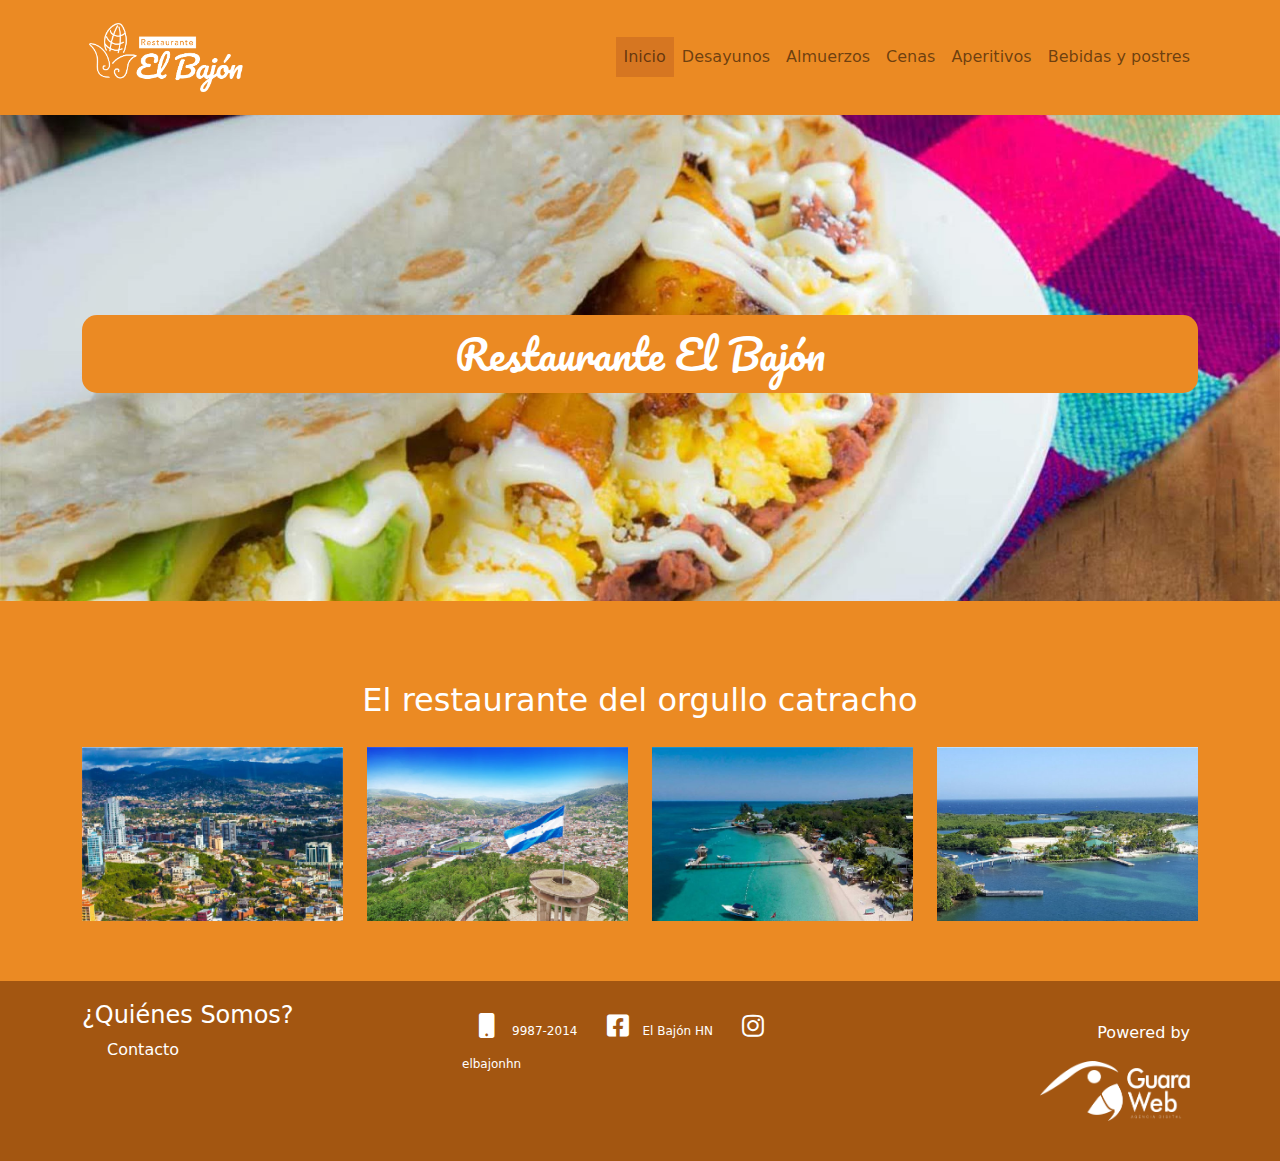
<file: index.html>
<!doctype html>
<html>
<head>
<meta charset="utf-8">
<meta name="viewport" content="width=device-width, initial-scale=1.0">
<title>El Bajón - Inicio</title>
<link href="img/elbajon_favicon-05.png" rel="shortcut icon">
<link href="css/style.css" rel="stylesheet">
<link href="css/bootstrap.min.css" rel="stylesheet">
<link href="css/jquery.fancybox.min.css" rel="stylesheet">
<link href="https://cdnjs.cloudflare.com/ajax/libs/font-awesome/5.15.2/css/all.min.css" rel="stylesheet">
</head>

<body>
	<header>
		
		<div class="container">
			
			<nav class="navbar navbar-expand-lg navbar-light bg-transparent">
				
			  <a class="navbar-brand" href="index.html"><img src="img/logo_elbajon.png" alt="Logo El Bajón" class="img-fluid"></a>
				
			  <button class="navbar-toggler" type="button" data-bs-toggle="collapse" data-bs-target="#navbar" aria-controls="navbar" aria-expanded="false" aria-label="Toggle navigation">
				<span class="navbar-toggler-icon"></span>
			  </button>

			  <div class="collapse navbar-collapse" id="navbar">
				<ul class="navbar-nav ms-auto">
				  <li class="nav-item active">
					<a class="nav-link" href="index.html">Inicio</a>
				  </li>
				  <li class="nav-item">
					<a class="nav-link" href="desayunos.html">Desayunos</a>
				  </li>
				  <li class="nav-item">  
					<a class="nav-link" href="almuerzos.html">Almuerzos</a>
				  </li>
					<li class="nav-item">
					<a class="nav-link" href="cenas.html">Cenas</a>
					</li>
					<li class="nav-item">
					<a class="nav-link" href="aperitivos.html">Aperitivos</a>
				  </li>
					<li class="nav-item">
					<a class="nav-link" href="bebidasypostres.html">Bebidas y postres</a>
				  </li>
				  
				</ul>

			  </div>
			</nav>
			
		</div>
	</header>

	<section id="hero">
		<div class="container">	
			<article>
				<h1 class="titulo">Restaurante El Bajón</h1>
			</article>
		</div>
	</section>
	
	<section id="honduras">
		<div class="container">
		<div class="row">
			<h2>El restaurante del orgullo catracho</h2>
			<article class="col-lg-3 col-sm-3 col-12">
				<a data-fancybox="galeria" href="img/imagen1-02.jpg"><img src="img/imagen1-02.jpg" alt="Foto Honduras1" class="img-fluid" width="300px"></a>
			</article>
			
			<article class="col-lg-3 col-sm-3 col-12">
				<a data-fancybox="galeria" href="img/imagen2-02.jpg"><img src="img/imagen2-02.jpg" alt="Foto Honduras2" class="img-fluid" width="300px"></a>
			</article>
	
			<article class="col-lg-3 col-sm-3 col-12">
				<a data-fancybox="galeria" href="img/imagen3-02.jpg"><img src="img/imagen3-02.jpg" alt="Foto Honduras3" class="img-fluid" width="300px"></a>
			</article>
	
			<article class="col-lg-3 col-sm-3 col-12">
				<a data-fancybox="galeria" href="img/imagen4-02.jpg"><img src="img/imagen4-02.jpg" alt="Foto Honduras4" class="img-fluid" width="300px"></a>
			</article>
			
		</div>
		</div>
	</section>
	
	<footer>
		<div class="container">
		<div class="row">
			<article class="col-lg-4 col-sm-4 col-12">
				<h4>¿Quiénes Somos?</h4>
				<ul class="list-unstyled">
      				<li><a href="contacto.html">Contacto</a></li>
    			</ul>
			</article>
			
			<article class="col-lg-4 col-sm-4 col-12" id="redes">
				<ul class="list-icon list-unstyled">
					<li><i class="fas fa-mobile"></i>9987-2014</li>
					<li><i class="fab fa-facebook-square"></i>El Bajón HN</li>
					<li><i class="fab fa-instagram"></i>elbajonhn</li>
				</ul>
			</article>
			
			<article class="col-lg-4 col-sm-4 col-12" id="guaraweb">
				<p>Powered by</p>
				<img src="img/guara.png" alt="Logo Guaraweb" class="img-fluid" width="150px">
			</article>
		</div>
		</div>
	</footer>
	
	
	<script src="js/jquery.min.js"></script>
	<script src="js/bootstrap.min.js"></script>
	<script src="js/jquery.fancybox.min.js"></script>
	
</body>
</html>
</file>
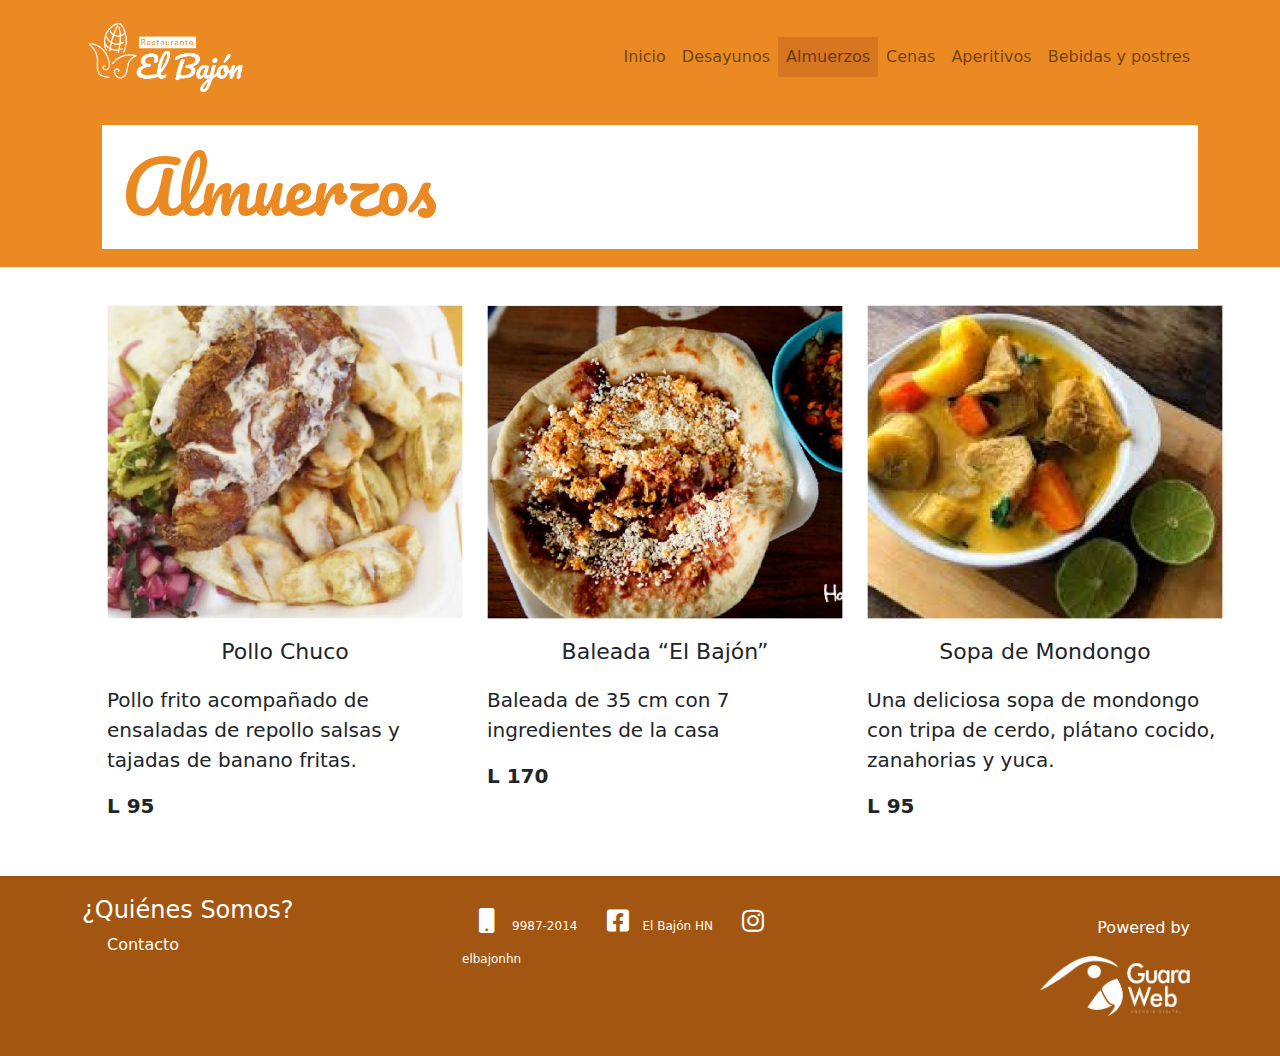
<file: almuerzos.html>
<!doctype html>
<html>
<head>
<meta charset="utf-8">
<meta name="viewport" content="width=device-width, initial-scale=1.0">
<title>El Bajón - Almuerzos</title>
<link href="img/elbajon_favicon-05.png" rel="shortcut icon">
<link href="css/style.css" rel="stylesheet">
<link href="css/bootstrap.min.css" rel="stylesheet">
<link href="css/jquery.fancybox.min.css" rel="stylesheet">
<link href="https://cdnjs.cloudflare.com/ajax/libs/font-awesome/5.15.2/css/all.min.css" rel="stylesheet">
</head>

<body>
	
	<header>
		
		<div class="container">
			
			<nav class="navbar navbar-expand-lg navbar-light bg-transparent">
				
			  <a class="navbar-brand" href="index.html"><img src="img/logo_elbajon.png" alt="Logo El Bajón" class="img-fluid"></a>
				
			  <button class="navbar-toggler" type="button" data-bs-toggle="collapse" data-bs-target="#navbar" aria-controls="navbar" aria-expanded="false" aria-label="Toggle navigation">
				<span class="navbar-toggler-icon"></span>
			  </button>

			  <div class="collapse navbar-collapse" id="navbar">
				<ul class="navbar-nav ms-auto">
				  <li class="nav-item">
					<a class="nav-link" href="index.html">Inicio</a>
				  </li>
				  <li class="nav-item">
					<a class="nav-link" href="desayunos.html">Desayunos</a>
				  </li>
				  <li class="nav-item active">  
					<a class="nav-link" href="almuerzos.html">Almuerzos</a>
				  </li>
					<li class="nav-item">
					<a class="nav-link" href="cenas.html">Cenas</a>
					</li>
					<li class="nav-item">
					<a class="nav-link" href="aperitivos.html">Aperitivos</a>
				  </li>
					<li class="nav-item">
					<a class="nav-link" href="bebidasypostres.html">Bebidas y postres</a>
				  </li>
				  
				</ul>

			  </div>
			</nav>
			
		</div>
	</header>
	
	<section id="titulo-menu">
		<div class="container">
			<h1 class="titulo-naranja">Almuerzos</h1>
		</div>
	</section>
	
	<section id="platillos">
		<div class="container">
			<div class="row">
				<article class="col-lg-4 col-sm-12 col-12">
					<a data-fancybox="galeria" href="img/3.jpg"><img src="img/3.jpg" alt="pollo chuco" class="img-fluid"></a>
					<h3 class="etiqueta-platillo">Pollo Chuco</h3>
					<p>Pollo frito acompañado de ensaladas de repollo salsas y tajadas de banano fritas.</p>
					<p><span>L 95</span></p>
				</article>
				
				<article class="col-lg-4 col-sm-12 col-12">
					<a data-fancybox="galeria" href="img/2.jpg"><img src="img/2.jpg" alt="baleada el bajón" class="img-fluid"></a>
					<h3 class="etiqueta-platillo">Baleada “El Bajón”</h3>
					<p>Baleada de 35 cm con 7 ingredientes de la casa</p>
					<p><span>L 170</span></p>
				</article>
				
				<article class="col-lg-4 col-sm-12 col-12">
					<a data-fancybox="galeria" href="img/1.jpg"><img src="img/1.jpg" alt="sopa de mondongo" class="img-fluid"></a>
					<h3 class="etiqueta-platillo">Sopa de Mondongo</h3>
					<p>Una deliciosa sopa de mondongo con tripa de cerdo, plátano cocido, zanahorias y yuca.</p>
					<p><span>L 95</span></p>
				</article>
			</div>
		</div>
	</section>
	
	
	<footer>
		<div class="container">
		<div class="row">
			<article class="col-lg-4 col-sm-4 col-12">
				<h4>¿Quiénes Somos?</h4>
				<ul class="list-unstyled">
      				<li><a href="contacto.html">Contacto</a></li>
    			</ul>
			</article>
			
			<article class="col-lg-4 col-sm-4 col-12" id="redes">
				<ul class="list-icon list-unstyled">
					<li><i class="fas fa-mobile"></i>9987-2014</li>
					<li><i class="fab fa-facebook-square"></i>El Bajón HN</li>
					<li><i class="fab fa-instagram"></i>elbajonhn</li>
				</ul>
			</article>
			
			<article class="col-lg-4 col-sm-4 col-12" id="guaraweb">
				<p>Powered by</p>
				<img src="img/guara.png" alt="Logo Guaraweb" class="img-fluid" width="150px">
			</article>
		</div>
		</div>
	</footer>
	
	
	<script src="js/jquery.min.js"></script>
	<script src="js/bootstrap.min.js"></script>
	<script src="js/jquery.fancybox.min.js"></script>
</body>
</html>
</file>
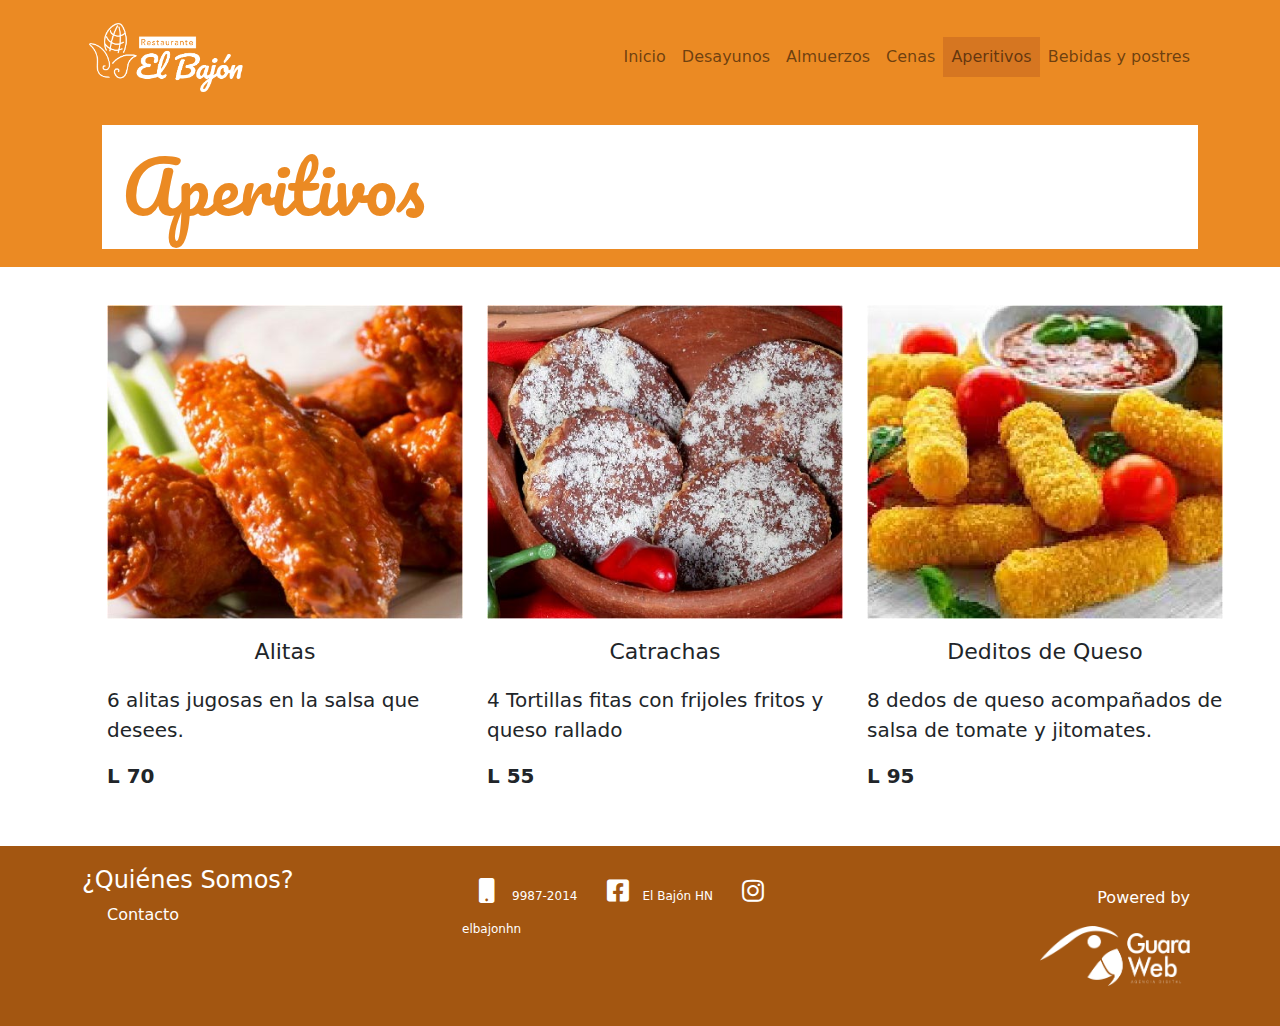
<file: aperitivos.html>
<!doctype html>
<html>
<head>
<meta charset="utf-8">
<meta name="viewport" content="width=device-width, initial-scale=1.0">
<title>El Bajón - Aperitivos</title>
<link href="img/elbajon_favicon-05.png" rel="shortcut icon">
<link href="css/style.css" rel="stylesheet">
<link href="css/bootstrap.min.css" rel="stylesheet">
<link href="css/jquery.fancybox.min.css" rel="stylesheet">
<link href="https://cdnjs.cloudflare.com/ajax/libs/font-awesome/5.15.2/css/all.min.css" rel="stylesheet">
</head>

<body>
	
	<header>
		
		<div class="container">
			
			<nav class="navbar navbar-expand-lg navbar-light bg-transparent">
				
			  <a class="navbar-brand" href="index.html"><img src="img/logo_elbajon.png" alt="Logo El Bajón" class="img-fluid"></a>
				
			  <button class="navbar-toggler" type="button" data-bs-toggle="collapse" data-bs-target="#navbar" aria-controls="navbar" aria-expanded="false" aria-label="Toggle navigation">
				<span class="navbar-toggler-icon"></span>
			  </button>

			  <div class="collapse navbar-collapse" id="navbar">
				<ul class="navbar-nav ms-auto">
				  <li class="nav-item">
					<a class="nav-link" href="index.html">Inicio</a>
				  </li>
				  <li class="nav-item">
					<a class="nav-link" href="desayunos.html">Desayunos</a>
				  </li>
				  <li class="nav-item">  
					<a class="nav-link" href="almuerzos.html">Almuerzos</a>
				  </li>
					<li class="nav-item">
					<a class="nav-link" href="cenas.html">Cenas</a>
					</li>
					<li class="nav-item active">
					<a class="nav-link" href="aperitivos.html">Aperitivos</a>
				  </li>
					<li class="nav-item">
					<a class="nav-link" href="bebidasypostres.html">Bebidas y postres</a>
				  </li>
				  
				</ul>

			  </div>
			</nav>
			
		</div>
	</header>
	
	<section id="titulo-menu">
		<div class="container">
			<h1 class="titulo-naranja">Aperitivos</h1>
		</div>
	</section>
	
	<section id="platillos">
		<div class="container">
			<div class="row">
				<article class="col-lg-4 col-sm-12 col-12">
					<a data-fancybox="galeria" href="img/7.jpg"><img src="img/7.jpg" alt="alitas" class="img-fluid"></a>
					<h3 class="etiqueta-platillo">Alitas</h3>
					<p>6 alitas jugosas en la salsa que desees.</p>
					<p><span>L 70</span></p>
				</article>
				
				<article class="col-lg-4 col-sm-12 col-12">
					<a data-fancybox="galeria" href="img/11.jpg"><img src="img/11.jpg" alt="catrachas" class="img-fluid"></a>
					<h3 class="etiqueta-platillo">Catrachas</h3>
					<p>4 Tortillas fitas con frijoles fritos y queso rallado</p>
					<p><span>L 55</span></p>
				</article>
				
				<article class="col-lg-4 col-sm-12 col-12">
					<a data-fancybox="galeria" href="img/8.jpeg"><img src="img/8.jpeg" alt="deditos de queso" class="img-fluid"></a>
					<h3 class="etiqueta-platillo">Deditos de Queso</h3>
					<p>8 dedos de queso acompañados de salsa de tomate y jitomates.</p>
					<p><span>L 95</span></p>
				</article>
			</div>
		</div>
	</section>
	
	
	<footer>
		<div class="container">
		<div class="row">
			<article class="col-lg-4 col-sm-4 col-12">
				<h4>¿Quiénes Somos?</h4>
				<ul class="list-unstyled">
      				<li><a href="contacto.html">Contacto</a></li>
    			</ul>
			</article>
			
			<article class="col-lg-4 col-sm-4 col-12" id="redes">
				<ul class="list-icon list-unstyled">
					<li><i class="fas fa-mobile"></i>9987-2014</li>
					<li><i class="fab fa-facebook-square"></i>El Bajón HN</li>
					<li><i class="fab fa-instagram"></i>elbajonhn</li>
				</ul>
			</article>
			
			<article class="col-lg-4 col-sm-4 col-12" id="guaraweb">
				<p>Powered by</p>
				<img src="img/guara.png" alt="Logo Guaraweb" class="img-fluid" width="150px">
			</article>
		</div>
		</div>
	</footer>
	
	
	<script src="js/jquery.min.js"></script>
	<script src="js/bootstrap.min.js"></script>
	<script src="js/jquery.fancybox.min.js"></script>
</body>
</html>
</file>
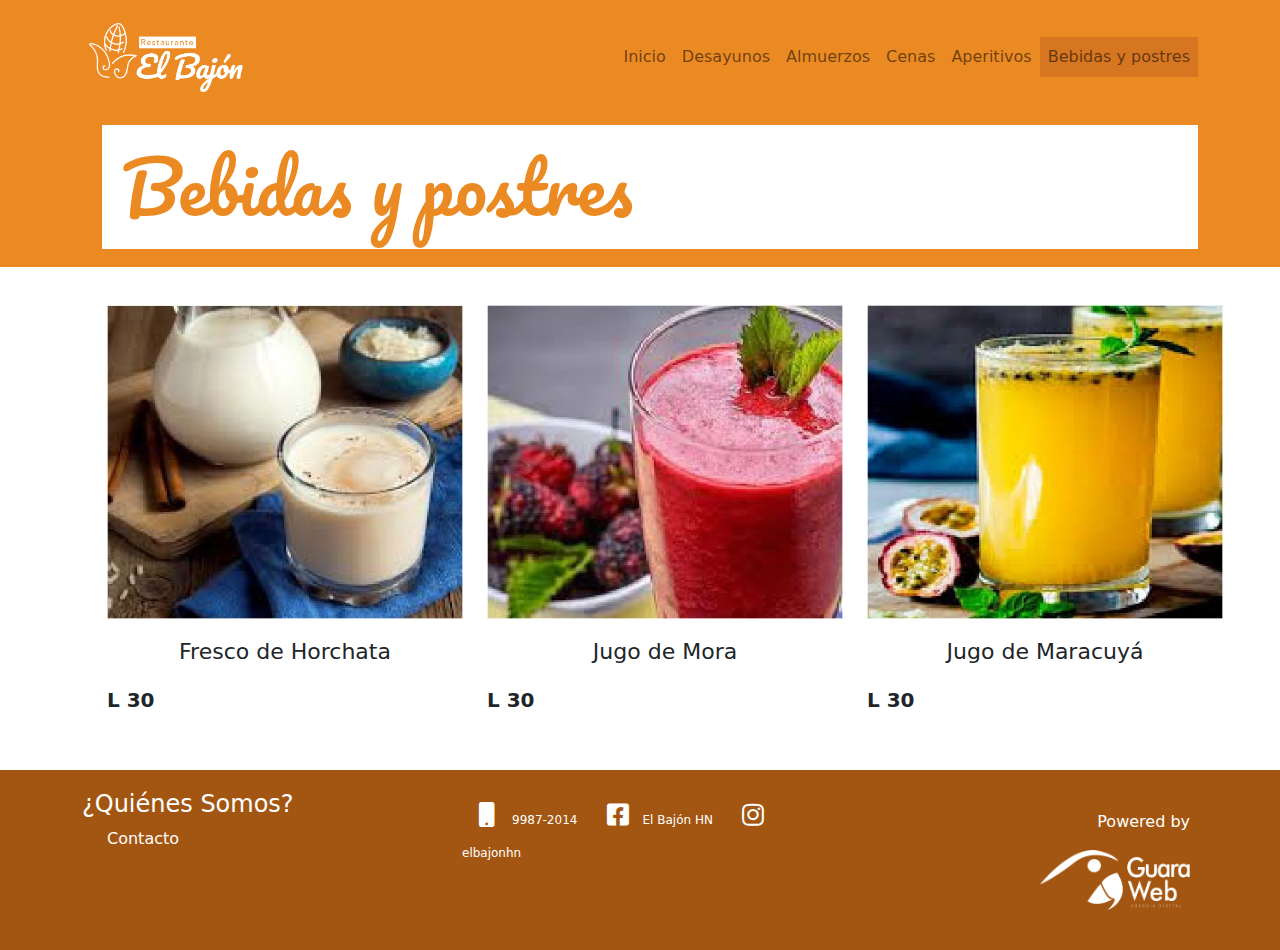
<file: bebidasypostres.html>
<!doctype html>
<html>
<head>
<meta charset="utf-8">
<meta name="viewport" content="width=device-width, initial-scale=1.0">
<title>El Bajón - Bebidas y postres</title>
<link href="img/elbajon_favicon-05.png" rel="shortcut icon">
<link href="css/style.css" rel="stylesheet">
<link href="css/bootstrap.min.css" rel="stylesheet">
<link href="css/jquery.fancybox.min.css" rel="stylesheet">
<link href="https://cdnjs.cloudflare.com/ajax/libs/font-awesome/5.15.2/css/all.min.css" rel="stylesheet">
</head>

<body>
	
	<header>
		
		<div class="container">
			
			<nav class="navbar navbar-expand-lg navbar-light bg-transparent">
				
			  <a class="navbar-brand" href="index.html"><img src="img/logo_elbajon.png" alt="Logo El Bajón" class="img-fluid"></a>
				
			  <button class="navbar-toggler" type="button" data-bs-toggle="collapse" data-bs-target="#navbar" aria-controls="navbar" aria-expanded="false" aria-label="Toggle navigation">
				<span class="navbar-toggler-icon"></span>
			  </button>

			  <div class="collapse navbar-collapse" id="navbar">
				<ul class="navbar-nav ms-auto">
				  <li class="nav-item">
					<a class="nav-link" href="index.html">Inicio</a>
				  </li>
				  <li class="nav-item">
					<a class="nav-link" href="desayunos.html">Desayunos</a>
				  </li>
				  <li class="nav-item">  
					<a class="nav-link" href="almuerzos.html">Almuerzos</a>
				  </li>
					<li class="nav-item">
					<a class="nav-link" href="cenas.html">Cenas</a>
					</li>
					<li class="nav-item">
					<a class="nav-link" href="aperitivos.html">Aperitivos</a>
				  </li>
					<li class="nav-item active">
					<a class="nav-link" href="bebidasypostres.html">Bebidas y postres</a>
				  </li>
				  
				</ul>

			  </div>
			</nav>
			
		</div>
	</header>
	
	<section id="titulo-menu">
		<div class="container">
			<h1 class="titulo-naranja">Bebidas y postres</h1>
		</div>
	</section>
	
	<section id="platillos">
		<div class="container">
			<div class="row">
				<article class="col-lg-4 col-sm-12 col-12">
					<a data-fancybox="galeria" href="img/5.jpg"><img src="img/5.jpg" alt="horchata" class="img-fluid"></a>
					<h3 class="etiqueta-platillo">Fresco de Horchata</h3>
					<p><span>L 30</span></p>
				</article>
				
				<article class="col-lg-4 col-sm-12 col-12">
					<a data-fancybox="galeria" href="img/9.jpg"><img src="img/9.jpg" alt="jugo de mora" class="img-fluid"></a>
					<h3 class="etiqueta-platillo">Jugo de Mora</h3>
					<p><span>L 30</span></p>
				</article>
				
				<article class="col-lg-4 col-sm-12 col-12">
					<a data-fancybox="galeria" href="img/16.jpg"><img src="img/16.jpg" alt="jugo de maracuyá" class="img-fluid"></a>
					<h3 class="etiqueta-platillo">Jugo de Maracuyá</h3>
					<p><span>L 30</span></p>
				</article>
			</div>
		</div>
	</section>
	
	
	<footer>
		<div class="container">
		<div class="row">
			<article class="col-lg-4 col-sm-4 col-12">
				<h4>¿Quiénes Somos?</h4>
				<ul class="list-unstyled">
      				<li><a href="contacto.html">Contacto</a></li>
    			</ul>
			</article>
			
			<article class="col-lg-4 col-sm-4 col-12" id="redes">
				<ul class="list-icon list-unstyled">
					<li><i class="fas fa-mobile"></i>9987-2014</li>
					<li><i class="fab fa-facebook-square"></i>El Bajón HN</li>
					<li><i class="fab fa-instagram"></i>elbajonhn</li>
				</ul>
			</article>
			
			<article class="col-lg-4 col-sm-4 col-12" id="guaraweb">
				<p>Powered by</p>
				<img src="img/guara.png" alt="Logo Guaraweb" class="img-fluid" width="150px">
			</article>
		</div>
		</div>
	</footer>
	
	
	<script src="js/jquery.min.js"></script>
	<script src="js/bootstrap.min.js"></script>
	<script src="js/jquery.fancybox.min.js"></script>
</body>
</html>
</file>
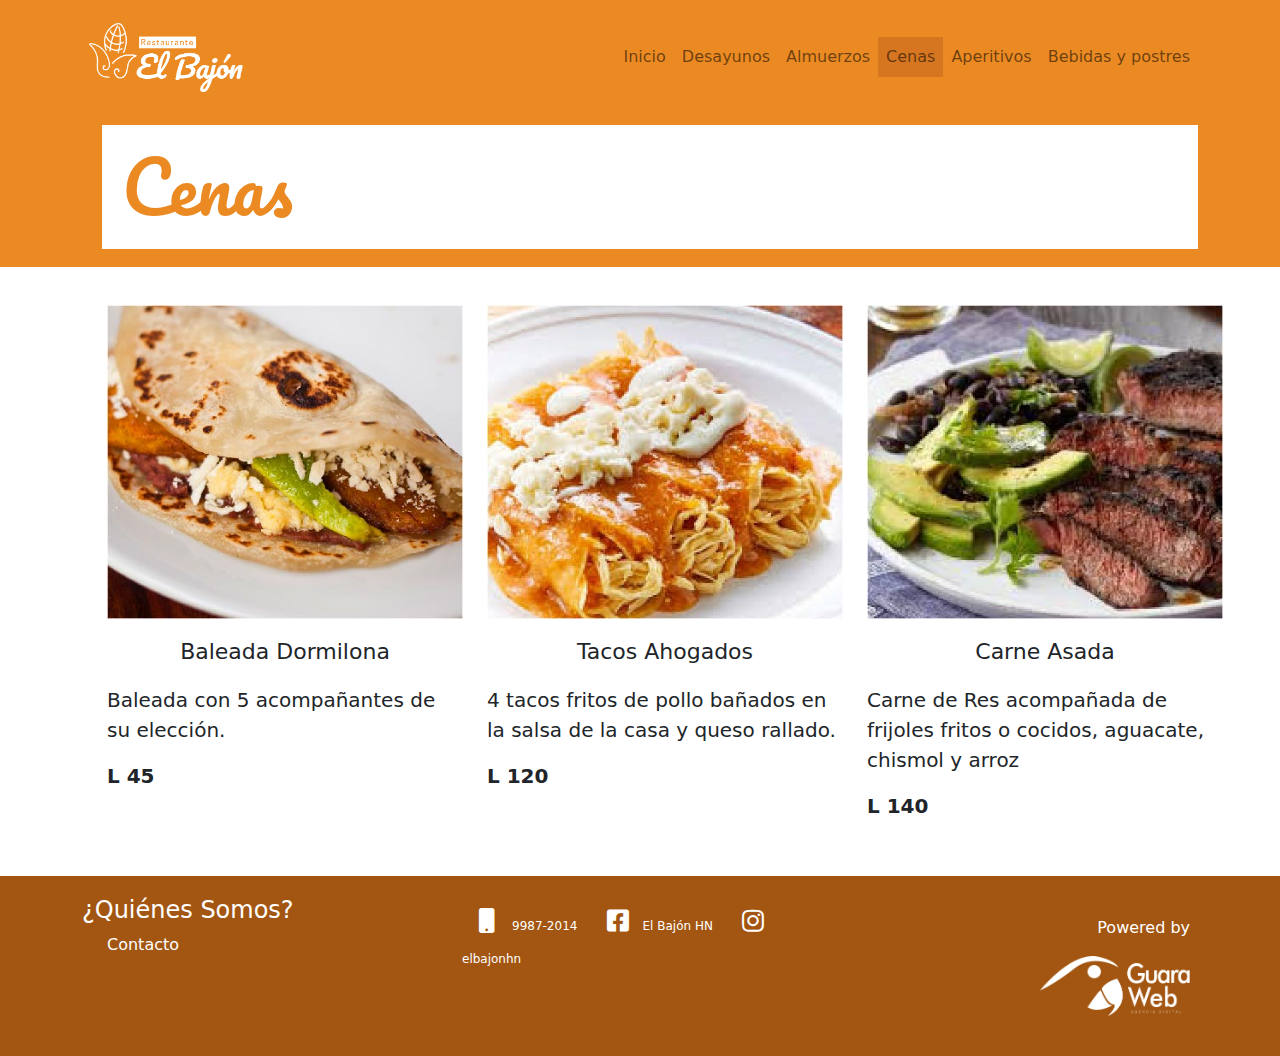
<file: cenas.html>
<!doctype html>
<html>
<head>
<meta charset="utf-8">
<meta name="viewport" content="width=device-width, initial-scale=1.0">
<title>El Bajón - Cenas</title>
<link href="img/elbajon_favicon-05.png" rel="shortcut icon">
<link href="css/style.css" rel="stylesheet">
<link href="css/bootstrap.min.css" rel="stylesheet">
<link href="css/jquery.fancybox.min.css" rel="stylesheet">
<link href="https://cdnjs.cloudflare.com/ajax/libs/font-awesome/5.15.2/css/all.min.css" rel="stylesheet">
</head>

<body>
	
	<header>
		
		<div class="container">
			
			<nav class="navbar navbar-expand-lg navbar-light bg-transparent">
				
			  <a class="navbar-brand" href="index.html"><img src="img/logo_elbajon.png" alt="Logo El Bajón" class="img-fluid"></a>
				
			  <button class="navbar-toggler" type="button" data-bs-toggle="collapse" data-bs-target="#navbar" aria-controls="navbar" aria-expanded="false" aria-label="Toggle navigation">
				<span class="navbar-toggler-icon"></span>
			  </button>

			  <div class="collapse navbar-collapse" id="navbar">
				<ul class="navbar-nav ms-auto">
				  <li class="nav-item">
					<a class="nav-link" href="index.html">Inicio</a>
				  </li>
				  <li class="nav-item">
					<a class="nav-link" href="desayunos.html">Desayunos</a>
				  </li>
				  <li class="nav-item">  
					<a class="nav-link" href="almuerzos.html">Almuerzos</a>
				  </li>
					<li class="nav-item active">
					<a class="nav-link" href="cenas.html">Cenas</a>
					</li>
					<li class="nav-item">
					<a class="nav-link" href="aperitivos.html">Aperitivos</a>
				  </li>
					<li class="nav-item">
					<a class="nav-link" href="bebidasypostres.html">Bebidas y postres</a>
				  </li>
				  
				</ul>

			  </div>
			</nav>
			
		</div>
	</header>
	
	<section id="titulo-menu">
		<div class="container">
			<h1 class="titulo-naranja">Cenas</h1>
		</div>
	</section>
	
	<section id="platillos">
		<div class="container">
			<div class="row">
				<article class="col-lg-4 col-sm-12 col-12">
					<a data-fancybox="galeria" href="img/14.jpg"><img src="img/14.jpg" alt="baleada dormilona" class="img-fluid"></a>
					<h3 class="etiqueta-platillo">Baleada Dormilona</h3>
					<p>Baleada con 5 acompañantes de su elección.</p>
					<p><span>L 45</span></p>
				</article>
				
				<article class="col-lg-4 col-sm-12 col-12">
					<a data-fancybox="galeria" href="img/15.jpgg"><img src="img/15.jpg" alt="tacos ahogados" class="img-fluid"></a>
					<h3 class="etiqueta-platillo">Tacos Ahogados</h3>
					<p>4 tacos fritos de pollo bañados en la salsa de la casa y queso rallado.</p>
					<p><span>L 120</span></p>
				</article>
				
				<article class="col-lg-4 col-sm-12 col-12">
					<a data-fancybox="galeria" href="img/4.jpg"><img src="img/4.jpg" alt="carne asado" class="img-fluid"></a>
					<h3 class="etiqueta-platillo">Carne Asada</h3>
					<p>Carne de Res acompañada de frijoles fritos o cocidos, aguacate, chismol y arroz</p>
					<p><span>L 140</span></p>
				</article>
			</div>
		</div>
	</section>
	
	
	<footer>
		<div class="container">
		<div class="row">
			<article class="col-lg-4 col-sm-4 col-12">
				<h4>¿Quiénes Somos?</h4>
				<ul class="list-unstyled">
      				<li><a href="contacto.html">Contacto</a></li>
    			</ul>
			</article>
			
			<article class="col-lg-4 col-sm-4 col-12" id="redes">
				<ul class="list-icon list-unstyled">
					<li><i class="fas fa-mobile"></i>9987-2014</li>
					<li><i class="fab fa-facebook-square"></i>El Bajón HN</li>
					<li><i class="fab fa-instagram"></i>elbajonhn</li>
				</ul>
			</article>
			
			<article class="col-lg-4 col-sm-4 col-12" id="guaraweb">
				<p>Powered by</p>
				<img src="img/guara.png" alt="Logo Guaraweb" class="img-fluid" width="150px">
			</article>
		</div>
		</div>
	</footer>
	
	
	<script src="js/jquery.min.js"></script>
	<script src="js/bootstrap.min.js"></script>
	<script src="js/jquery.fancybox.min.js"></script>
</body>
</html>
</file>
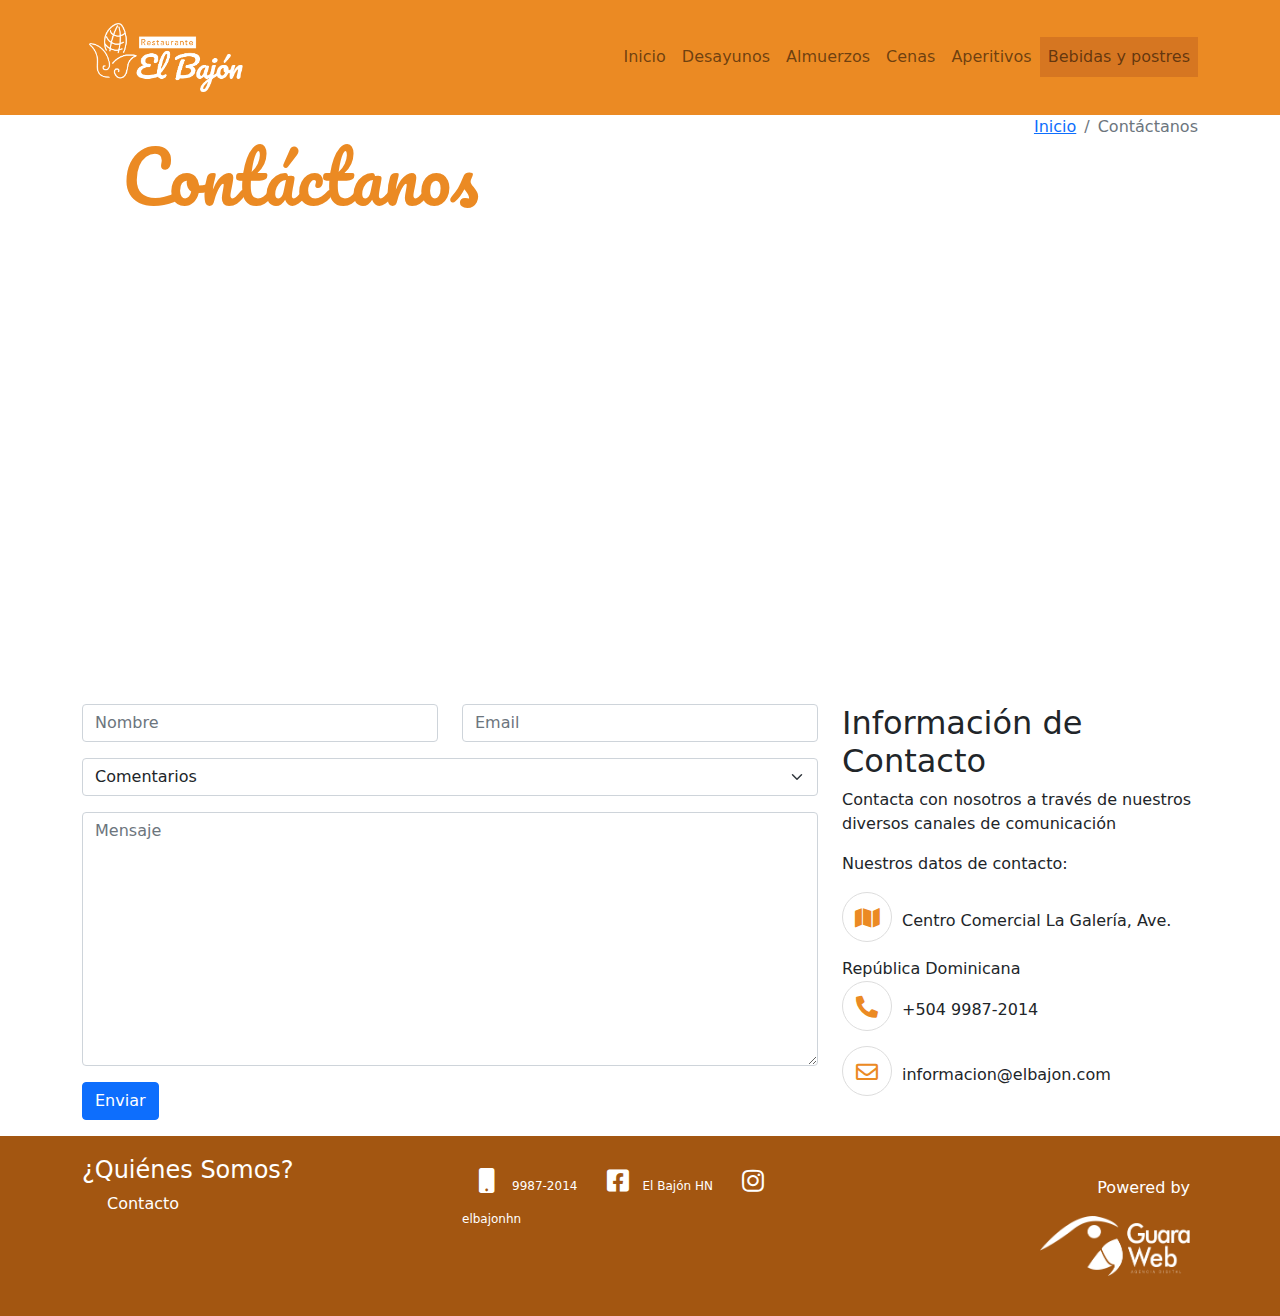
<file: contacto.html>
<!doctype html>
<html>
<head>
<meta charset="utf-8">
<meta name="viewport" content="width=device-width, initial-scale=1.0">
<title>El Bajón - Contacto</title>
<link href="img/elbajon_favicon-05.png" rel="shortcut icon">
<link href="css/style.css" rel="stylesheet">
<link href="css/bootstrap.min.css" rel="stylesheet">
<link href="css/jquery.fancybox.min.css" rel="stylesheet">
<link href="https://cdnjs.cloudflare.com/ajax/libs/font-awesome/5.15.2/css/all.min.css" rel="stylesheet">
</head>

<body>
	
	<header>
		
		<div class="container">
			
			<nav class="navbar navbar-expand-lg navbar-light bg-transparent">
				
			  <a class="navbar-brand" href="index.html"><img src="img/logo_elbajon.png" alt="Logo El Bajón" class="img-fluid"></a>
				
			  <button class="navbar-toggler" type="button" data-bs-toggle="collapse" data-bs-target="#navbar" aria-controls="navbar" aria-expanded="false" aria-label="Toggle navigation">
				<span class="navbar-toggler-icon"></span>
			  </button>

			  <div class="collapse navbar-collapse" id="navbar">
				<ul class="navbar-nav ms-auto">
				  <li class="nav-item">
					<a class="nav-link" href="index.html">Inicio</a>
				  </li>
				  <li class="nav-item">
					<a class="nav-link" href="desayunos.html">Desayunos</a>
				  </li>
				  <li class="nav-item">  
					<a class="nav-link" href="almuerzos.html">Almuerzos</a>
				  </li>
					<li class="nav-item">
					<a class="nav-link" href="cenas.html">Cenas</a>
					</li>
					<li class="nav-item">
					<a class="nav-link" href="aperitivos.html">Aperitivos</a>
				  </li>
					<li class="nav-item active">
					<a class="nav-link" href="bebidasypostres.html">Bebidas y postres</a>
				  </li>
				  
				</ul>

			  </div>
			</nav>
			
		</div>
	</header>
	
	<section id="page-title">
		<div class="container">
				
			<div class="row">
				<article class="col-lg-6 col-sm-12">
					<h1 class="titulo-naranja">Contáctanos</h1>
				</article>
				<article class="col-lg-6 col-sm-12">
					<ol class="breadcrumb float-end">
						<li class="breadcrumb-item"><a href="index.html">Inicio</a></li>
						<li class="breadcrumb-item active" aria-current="page">Contáctanos</li>
					</ol>
				</article>	 
								 
			</div>	
		</div>
	</section>
	
	<section id="map">
				<iframe src="https://www.google.com/maps/embed?pb=!1m18!1m12!1m3!1d7739.496352146602!2d-87.18862657555219!3d14.092037460511746!2m3!1f0!2f0!3f0!3m2!1i1024!2i768!4f13.1!3m3!1m2!1s0x8f6fa2d83b1e2acd%3A0xce5d2ec73836a2b0!2sLa%20Galer%C3%ADa!5e0!3m2!1ses!2shn!4v1615504116062!5m2!1ses!2shn" width="100%" height="450" style="border:0;" allowfullscreen="" loading="lazy"></iframe>
			</section>
	
	<section id="contact">
		<div class="container">
			<div class="row">
				
				<article class="col-lg-8 col-sm-6 col-12">
				
					<form name="form-contact" id="form-contact" method="post" action="">
						
						<div class="mb-3 row">
							<article class="col-lg-6 col-sm-12">
								<input type="text" name="nombre" id="nombre" class="form-control" placeholder="Nombre" required>
							</article>
							
							<article class="col-lg-6 col-sm-12">
								<input type="email" name="email" id="email" class="form-control" placeholder="Email" required>
							</article>
						</div>
						
						<div class="mb-3">
							<select name="subject" id="subject" class="form-select">
								<option value="Comentarios">Comentarios</option>
								<option value="Información">Información</option>
							</select>
						</div>
					
						<div class="mb-3">
							<textarea name="mensaje" id="mensaje" class="form-control" rows="10" placeholder="Mensaje" required></textarea>
						</div>
						
						<div class="mb-3">
							<button type="submit" class="btn btn-primary">Enviar</button>
						</div>
						
					</form>				
				
				</article>
				
				<article class="col-lg-4 col-sm-6 col-12">
					<h2>Información de Contacto</h2>
					<p>Contacta con nosotros a través de nuestros diversos canales de comunicación</p>
					
					<p>Nuestros datos de contacto:</p>
					<ul class="list-icon list-unstyled lista-contacto">
						<li><i class="fas fa-map"></i>Centro Comercial La Galería, Ave. República Dominicana</li>
						<li><i class="fas fa-phone-alt"></i>+504 9987-2014</li>
						<li><i class="far fa-envelope"></i>informacion@elbajon.com</li>
					</ul>
				</article>
			</div>
		</div>
	
	</section>
	
<footer>
		<div class="container">
		<div class="row">
			<article class="col-lg-4 col-sm-4 col-12">
				<h4>¿Quiénes Somos?</h4>
				<ul class="list-unstyled">
      				<li><a href="contacto.html">Contacto</a></li>
    			</ul>
			</article>
			
			<article class="col-lg-4 col-sm-4 col-12" id="redes">
				<ul class="list-icon list-unstyled">
					<li><i class="fas fa-mobile"></i>9987-2014</li>
					<li><i class="fab fa-facebook-square"></i>El Bajón HN</li>
					<li><i class="fab fa-instagram"></i>elbajonhn</li>
				</ul>
			</article>
			
			<article class="col-lg-4 col-sm-4 col-12" id="guaraweb">
				<p>Powered by</p>
				<img src="img/guara.png" alt="Logo Guaraweb" class="img-fluid" width="150px">
			</article>
		</div>
		</div>
	</footer>
	
	
	<script src="js/jquery.min.js"></script>
	<script src="js/bootstrap.min.js"></script>
	<script src="js/jquery.fancybox.min.js"></script>
</body>
</html>
</file>
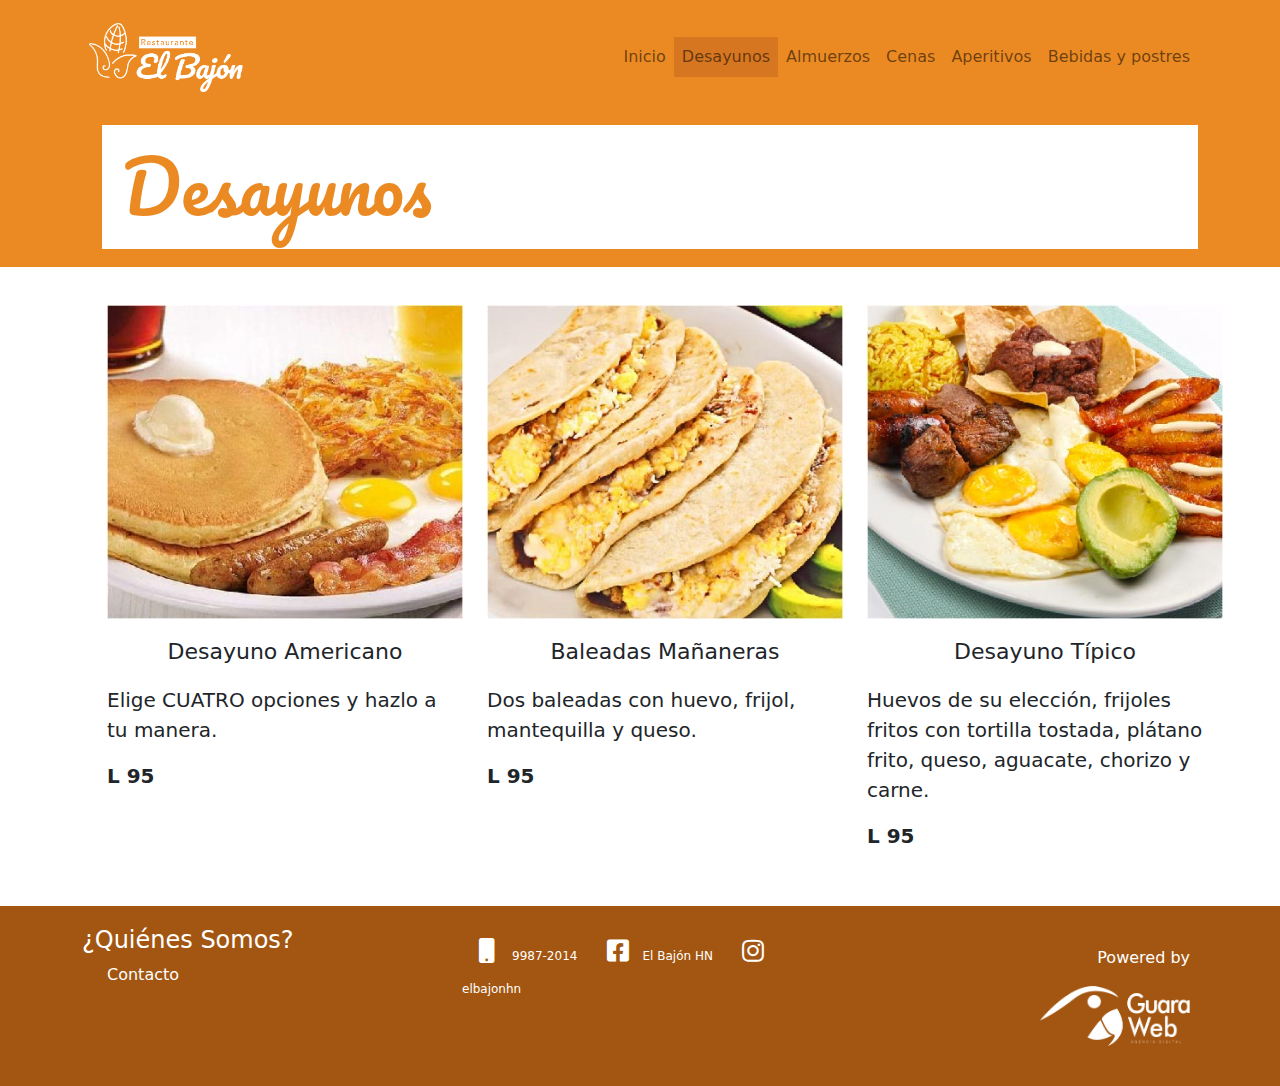
<file: desayunos.html>
<!doctype html>
<html>
<head>
<meta charset="utf-8">
<meta name="viewport" content="width=device-width, initial-scale=1.0">
<title>El Bajón - Desayunos</title>
<link href="img/elbajon_favicon-05.png" rel="shortcut icon">
<link href="css/style.css" rel="stylesheet">
<link href="css/bootstrap.min.css" rel="stylesheet">
<link href="css/jquery.fancybox.min.css" rel="stylesheet">
<link href="https://cdnjs.cloudflare.com/ajax/libs/font-awesome/5.15.2/css/all.min.css" rel="stylesheet">
</head>

<body>
	
	<header>
		
		<div class="container">
			
			<nav class="navbar navbar-expand-lg navbar-light bg-transparent">
				
			  <a class="navbar-brand" href="index.html"><img src="img/logo_elbajon.png" alt="Logo El Bajón" class="img-fluid"></a>
				
			  <button class="navbar-toggler" type="button" data-bs-toggle="collapse" data-bs-target="#navbar" aria-controls="navbar" aria-expanded="false" aria-label="Toggle navigation">
				<span class="navbar-toggler-icon"></span>
			  </button>

			  <div class="collapse navbar-collapse" id="navbar">
				<ul class="navbar-nav ms-auto">
				  <li class="nav-item">
					<a class="nav-link" href="index.html">Inicio</a>
				  </li>
				  <li class="nav-item active">
					<a class="nav-link" href="desayunos.html">Desayunos</a>
				  </li>
				  <li class="nav-item">  
					<a class="nav-link" href="almuerzos.html">Almuerzos</a>
				  </li>
					<li class="nav-item">
					<a class="nav-link" href="cenas.html">Cenas</a>
					</li>
					<li class="nav-item">
					<a class="nav-link" href="aperitivos.html">Aperitivos</a>
				  </li>
					<li class="nav-item">
					<a class="nav-link" href="bebidasypostres.html">Bebidas y postres</a>
				  </li>
				  
				</ul>

			  </div>
			</nav>
			
		</div>
	</header>
	
	<section id="titulo-menu">
		<div class="container">
			<h1 class="titulo-naranja">Desayunos</h1>
		</div>
	</section>
	
	<section id="platillos">
		<div class="container">
			<div class="row">
				<article class="col-lg-4 col-sm-12 col-12">
					<a data-fancybox="galeria" href="img/10.jpg"><img src="img/10.jpg" alt="desayuno americano" class="img-fluid"></a>
					<h3 class="etiqueta-platillo">Desayuno Americano</h3>
					<p>Elige CUATRO opciones y hazlo a tu manera.</p>
					<p><span>L 95</span></p>
				</article>
				
				<article class="col-lg-4 col-sm-12 col-12">
					<a data-fancybox="galeria" href="img/13.jpg"><img src="img/13.jpg" alt="baleadas mañaneras" class="img-fluid"></a>
					<h3 class="etiqueta-platillo">Baleadas Mañaneras</h3>
					<p>Dos baleadas con huevo, frijol, mantequilla y queso.</p>
					<p><span>L 95</span></p>
				</article>
				
				<article class="col-lg-4 col-sm-12 col-12">
					<a data-fancybox="galeria" href="img/12.jpg"><img src="img/12.jpg" alt="desayuno típico" class="img-fluid"></a>
					<h3 class="etiqueta-platillo">Desayuno Típico</h3>
					<p>Huevos de su elección, frijoles fritos con tortilla tostada, plátano frito, queso, aguacate, chorizo y carne.</p>
					<p><span>L 95</span></p>
				</article>
			</div>
		</div>
	</section>
	
	
	<footer>
		<div class="container">
		<div class="row">
			<article class="col-lg-4 col-sm-4 col-12">
				<h4>¿Quiénes Somos?</h4>
				<ul class="list-unstyled">
      				<li><a href="contacto.html">Contacto</a></li>
    			</ul>
			</article>
			
			<article class="col-lg-4 col-sm-4 col-12" id="redes">
				<ul class="list-icon list-unstyled">
					<li><i class="fas fa-mobile"></i>9987-2014</li>
					<li><i class="fab fa-facebook-square"></i>El Bajón HN</li>
					<li><i class="fab fa-instagram"></i>elbajonhn</li>
				</ul>
			</article>
			
			<article class="col-lg-4 col-sm-4 col-12" id="guaraweb">
				<p>Powered by</p>
				<img src="img/guara.png" alt="Logo Guaraweb" class="img-fluid" width="150px">
			</article>
		</div>
		</div>
	</footer>
	
	
	<script src="js/jquery.min.js"></script>
	<script src="js/bootstrap.min.js"></script>
	<script src="js/jquery.fancybox.min.js"></script>
	
</body>
</html>
</file>
<file: css/style.css>
@font-face {
    font-family: 'AvenirStd';
    src: url("../fonts/AvenirLTStd-Medium.otf") format('OpenType');
}

@font-face {
    font-family: 'Pacifico';
    src: url("../fonts/Pacifico-Regular.ttf") format('TrueType');
}

:root{
	--color-naranja:#EB8A23;
}

body{
	color:#fff;
	font-family: 'AvenirStd';
	font-size: 14px;
}

.titulo{
	font-family: 'Pacifico';
}

.titulo-naranja{
	font-family: 'Pacifico';
	color: var(--color-naranja);
	text-align: left;
	font-size: 70px;
	background-color: #fff;
	padding: 20px;
	margin-left: 20px;
	background-size: cover;
}

header{
	background-color: var(--color-naranja);
	padding: 5px 0;
}

.bg-transparent{
	color: #fff;
}

header img{
	width: 200px;
}

header li a:hover {
  	background-color: #D67621;
}

nav .active{
	background-color: #D67621;
}

#hero{
	background-image: url("../img/baleadas1.jpg");
	background-size: cover;
	padding: 200px 0;
	text-align: center;
}

#hero h1{
	color: #fff;
	background-color: #EB8A23;
	padding: 15px;
	border-radius: 15px;
}

#honduras{
	padding: 60px;
	background-color: #EB8A23;
}

#honduras h2{
	color: #fff;
	text-align: center;
	padding: 20px;
}

footer{
	background-color: #A35611;
	color: #FFF;
	padding: 20px;
}

footer li a{
	color: white;
  	text-align: center;
  	padding: 20px 25px;
  	text-decoration: none;
}

#redes li{
	display: inline;
	font-size: 12px;
	padding: 0px 10px 0 0;
}

.list-icon i{
	width: 50px;
	height: 50px;
	line-height: 50px;
	border-radius: 100%;
	color: #fff;
	text-align: center;
	display: inline-block;
	font-size: 25px;
}

#guaraweb{
	text-align: right;
	padding: 20px;
}

#titulo-menu{
	background-color: var(--color-naranja);
	padding: 10px 0;
}

#platillos{
	margin-left: 50px;
	padding: 3% 0;
}

.etiqueta-platillo{
	text-align: center;
	margin: 20px 0;
	font-size: 22px;
}

#platillos p{
	font-size: 20px;
	font-weight: 300;
}

#platillos p span{
	font-weight: 600;
}

.lista-contacto i{
	width: 50px;
	height: 50px;
	line-height: 50px;
	border-radius: 100%;
	color: var(--color-naranja);
	text-align: center;
	display: inline-block;
	border: 1px solid #ddd;
	font-size: 22px;
	margin-right: 10px;
	margin-bottom: 15px;
}
</file>
